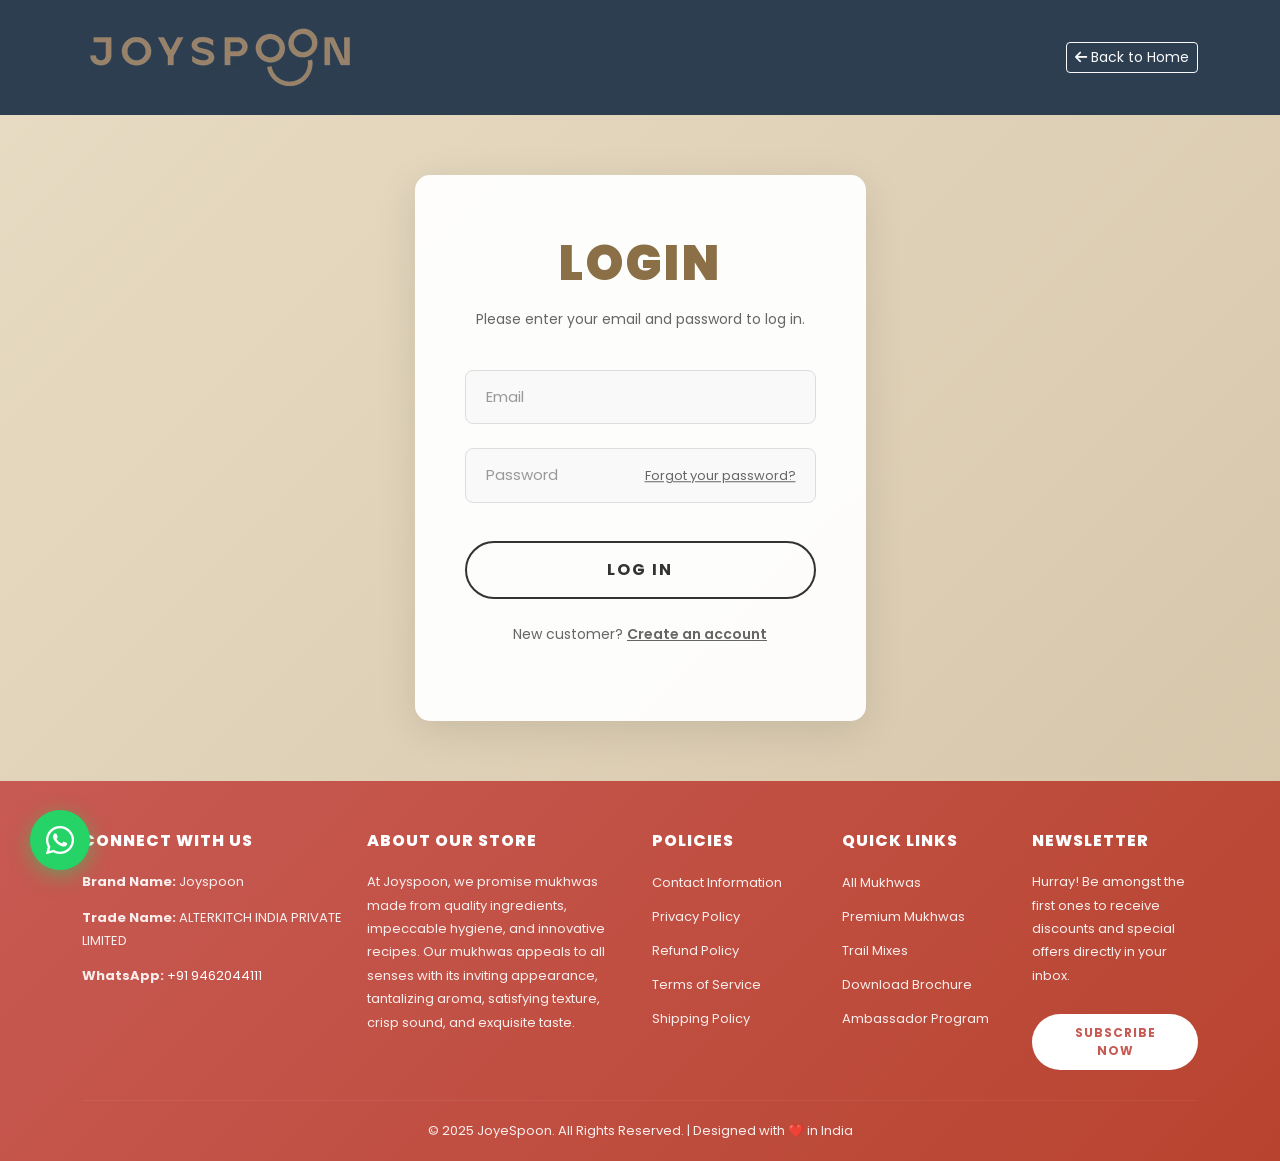
<file: login.html>
<!DOCTYPE html>
<html lang="en">
  <head>
    <meta charset="UTF-8" />
    <meta name="viewport" content="width=device-width, initial-scale=1.0" />
    <title>Login - JoyeSpoon</title>

    <!-- Bootstrap CSS -->
    <link
      href="https://cdn.jsdelivr.net/npm/bootstrap@5.3.0/dist/css/bootstrap.min.css"
      rel="stylesheet"
    />

    <!-- Font Awesome -->
    <link
      rel="stylesheet"
      href="https://cdnjs.cloudflare.com/ajax/libs/font-awesome/6.4.0/css/all.min.css"
    />

    <!-- Google Fonts -->
    <link
      href="https://fonts.googleapis.com/css2?family=Poppins:wght@300;400;600;700;800;900&display=swap"
      rel="stylesheet"
    />

    <!-- Login CSS -->
    <link rel="stylesheet" href="login.css" />
  </head>
  <body>
    <!-- Top Navigation Bar -->
    <nav class="navbar navbar-expand-lg navbar-dark bg-dark">
      <div class="container">
        <a class="navbar-brand" href="index.html">
          <span class="brand-text"><img src="joyspoonicon.avif"></span>
        </a>
        <button
          class="btn btn-outline-light btn-sm"
          onclick="window.location.href='index.html'"
        >
          <i class="fas fa-arrow-left"></i> Back to Home
        </button>
      </div>
    </nav>

    <!-- Login Section -->
    <section class="login-section">
      <div class="container">
        <div class="row justify-content-center">
          <div class="col-lg-5 col-md-7">
            <div class="login-card">
              <h1 class="login-title">LOGIN</h1>
              <p class="login-subtitle">
                Please enter your email and password to log in.
              </p>

              <form id="loginForm" class="login-form">
                <div class="form-group mb-4">
                  <input
                    type="email"
                    class="form-control"
                    id="email"
                    placeholder="Email"
                    required
                  />
                </div>

                <div class="form-group mb-2 position-relative">
                  <input
                    type="password"
                    class="form-control"
                    id="password"
                    placeholder="Password"
                    required
                  />
                  <a href="#" class="forgot-password">Forgot your password?</a>
                </div>

                <button type="submit" class="btn btn-login">LOG IN</button>

                <div class="signup-link">
                  <p>
                    New customer? <a href="signup.html">Create an account</a>
                  </p>
                </div>
              </form>
            </div>
          </div>
        </div>
      </div>
    </section>

    <!-- Footer -->
    <footer class="footer">
      <div class="container">
        <div class="row g-4">
          <div class="col-lg-3 col-md-6">
            <h5 class="footer-title">CONNECT WITH US</h5>
            <p class="footer-text"><strong>Brand Name:</strong> Joyspoon</p>
            <p class="footer-text">
              <strong>Trade Name:</strong> ALTERKITCH INDIA PRIVATE LIMITED
            </p>
            <p class="footer-text">
              <strong>WhatsApp:</strong>
              <a href="tel:+919462044111" class="footer-link">+91 9462044111</a>
            </p>
          </div>

          <div class="col-lg-3 col-md-6">
            <h5 class="footer-title">ABOUT OUR STORE</h5>
            <p class="footer-text">
              At Joyspoon, we promise mukhwas made from quality ingredients,
              impeccable hygiene, and innovative recipes. Our mukhwas appeals to
              all senses with its inviting appearance, tantalizing aroma,
              satisfying texture, crisp sound, and exquisite taste.
            </p>
          </div>

          <div class="col-lg-2 col-md-6">
            <h5 class="footer-title">POLICIES</h5>
            <ul class="footer-links">
              <li><a href="#">Contact Information</a></li>
              <li><a href="#">Privacy Policy</a></li>
              <li><a href="#">Refund Policy</a></li>
              <li><a href="#">Terms of Service</a></li>
              <li><a href="#">Shipping Policy</a></li>
            </ul>
          </div>

          <div class="col-lg-2 col-md-6">
            <h5 class="footer-title">QUICK LINKS</h5>
            <ul class="footer-links">
              <li><a href="#">All Mukhwas</a></li>
              <li><a href="#">Premium Mukhwas</a></li>
              <li><a href="#">Trail Mixes</a></li>
              <li><a href="#">Download Brochure</a></li>
              <li><a href="#">Ambassador Program</a></li>
            </ul>
          </div>

          <div class="col-lg-2 col-md-6">
            <h5 class="footer-title">NEWSLETTER</h5>
            <p class="footer-text">
              Hurray! Be amongst the first ones to receive discounts and special
              offers directly in your inbox.
            </p>
            <button class="btn btn-subscribe">SUBSCRIBE NOW</button>
          </div>
        </div>

        <hr class="footer-divider" />

        <div class="footer-bottom">
          <p>
            &copy; 2025 JoyeSpoon. All Rights Reserved. | Designed with ❤️ in
            India
          </p>
        </div>
      </div>
    </footer>

    <!-- WhatsApp Float Button -->
    <a href="https://wa.me/7801820504" class="whatsapp-float" target="_blank">
      <i class="fab fa-whatsapp"></i>
    </a>

    <!-- Bootstrap JS -->
    <script src="https://cdn.jsdelivr.net/npm/bootstrap@5.3.0/dist/js/bootstrap.bundle.min.js"></script>

    <!-- Login Script -->
    <script>
      // Handle login form submission
      document
        .getElementById('loginForm')
        .addEventListener('submit', function (e) {
          e.preventDefault();

          const email = document.getElementById('email').value;
          const password = document.getElementById('password').value;

          // Simple validation
          if (email && password) {
            // Show success message
            alert('Login successful! Welcome to JoyeSpoon.');
            // Redirect to home page
            setTimeout(() => {
              window.location.href = 'index.html';
            }, 1000);
          }
        });

      // Handle forgot password
      document
        .querySelector('.forgot-password')
        .addEventListener('click', function (e) {
          e.preventDefault();
          const email = prompt(
            'Please enter your email address to reset password:'
          );
          if (email) {
            alert('Password reset link has been sent to ' + email);
          }
        });
    </script>
  </body>
</html>
</file>
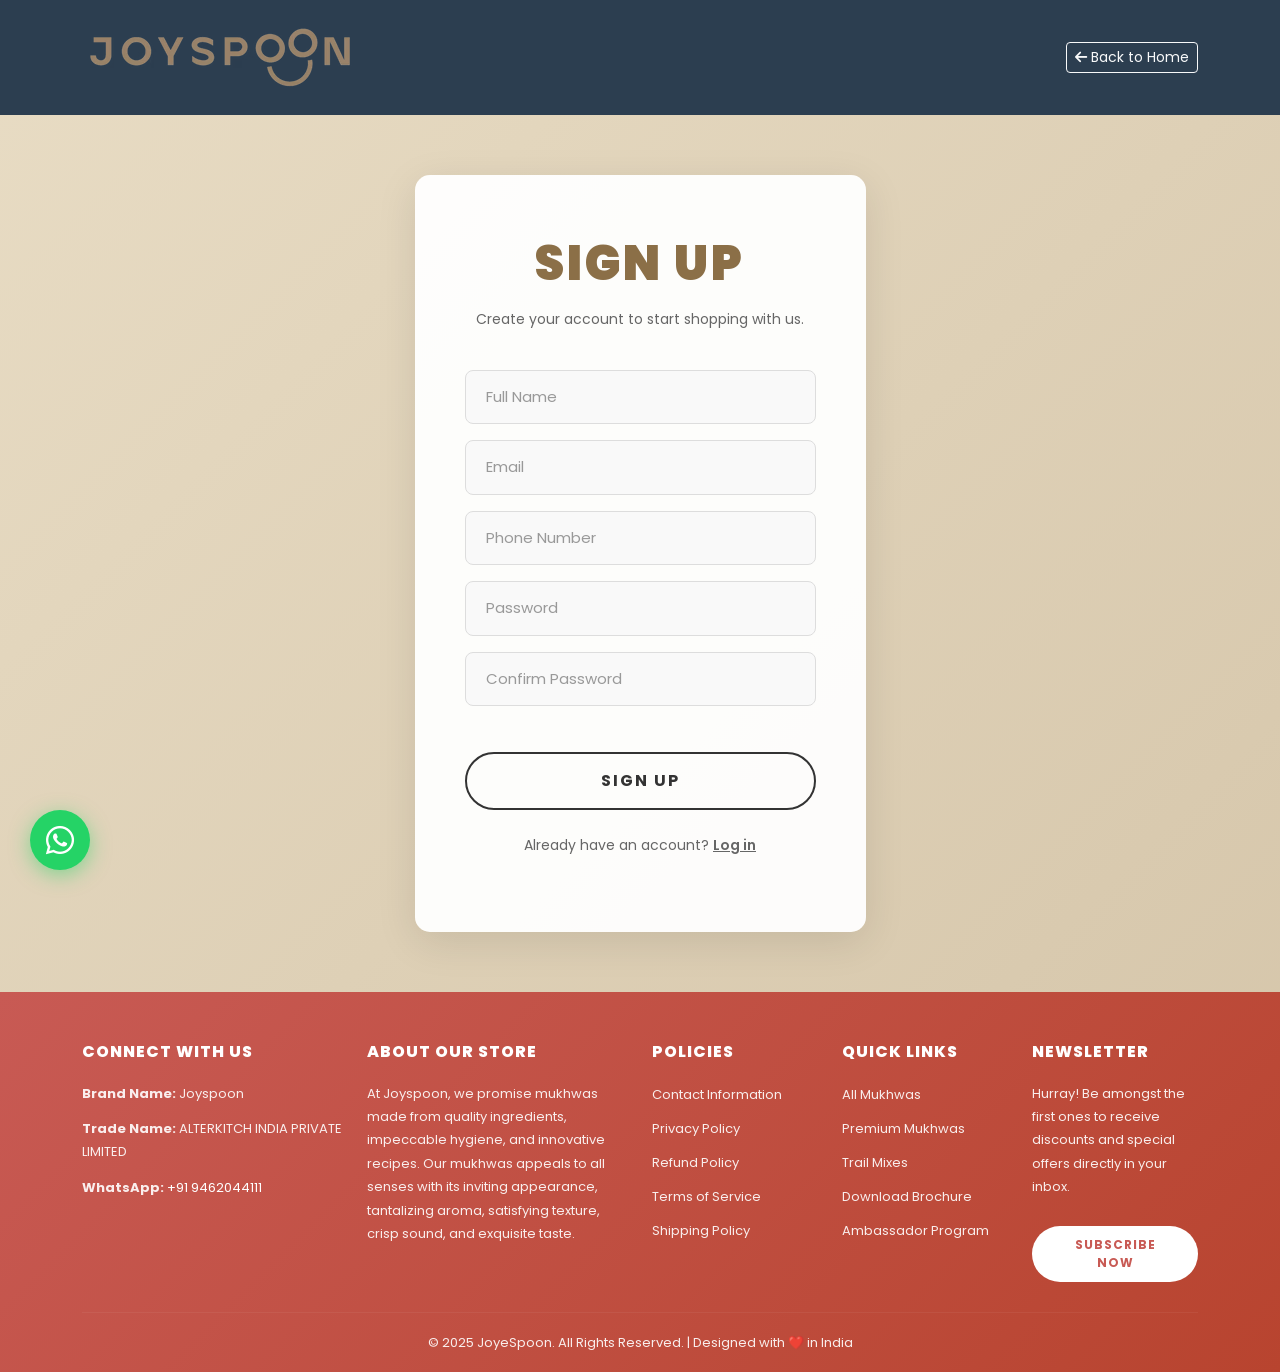
<file: signup.html>
<!DOCTYPE html>
<html lang="en">
  <head>
    <meta charset="UTF-8" />
    <meta name="viewport" content="width=device-width, initial-scale=1.0" />
    <title>Sign Up - JoyeSpoon</title>

    <!-- Bootstrap CSS -->
    <link
      href="https://cdn.jsdelivr.net/npm/bootstrap@5.3.0/dist/css/bootstrap.min.css"
      rel="stylesheet"
    />

    <!-- Font Awesome -->
    <link
      rel="stylesheet"
      href="https://cdnjs.cloudflare.com/ajax/libs/font-awesome/6.4.0/css/all.min.css"
    />

    <!-- Google Fonts -->
    <link
      href="https://fonts.googleapis.com/css2?family=Poppins:wght@300;400;600;700;800;900&display=swap"
      rel="stylesheet"
    />

    <!-- Login CSS -->
    <link rel="stylesheet" href="login.css" />
  </head>
  <body>
    <!-- Top Navigation Bar -->
    <nav class="navbar navbar-expand-lg navbar-dark bg-dark">
      <div class="container">
        <a class="navbar-brand" href="index.html">
          <span class="brand-text"><img src="joyspoonicon.avif"></span>
        </a>
        <button
          class="btn btn-outline-light btn-sm"
          onclick="window.location.href='index.html'"
        >
          <i class="fas fa-arrow-left"></i> Back to Home
        </button>
      </div>
    </nav>

    <!-- Signup Section -->
    <section class="login-section">
      <div class="container">
        <div class="row justify-content-center">
          <div class="col-lg-5 col-md-7">
            <div class="login-card">
              <h1 class="login-title">SIGN UP</h1>
              <p class="login-subtitle">
                Create your account to start shopping with us.
              </p>

              <form id="signupForm" class="login-form">
                <div class="form-group mb-3">
                  <input
                    type="text"
                    class="form-control"
                    id="fullName"
                    placeholder="Full Name"
                    required
                  />
                </div>

                <div class="form-group mb-3">
                  <input
                    type="email"
                    class="form-control"
                    id="email"
                    placeholder="Email"
                    required
                  />
                </div>

                <div class="form-group mb-3">
                  <input
                    type="tel"
                    class="form-control"
                    id="phone"
                    placeholder="Phone Number"
                    required
                  />
                </div>

                <div class="form-group mb-3">
                  <input
                    type="password"
                    class="form-control"
                    id="password"
                    placeholder="Password"
                    required
                  />
                </div>

                <div class="form-group mb-3">
                  <input
                    type="password"
                    class="form-control"
                    id="confirmPassword"
                    placeholder="Confirm Password"
                    required
                  />
                </div>

                <button type="submit" class="btn btn-login">SIGN UP</button>

                <div class="signup-link">
                  <p>
                    Already have an account? <a href="login.html">Log in</a>
                  </p>
                </div>
              </form>
            </div>
          </div>
        </div>
      </div>
    </section>

    <!-- Footer -->
    <footer class="footer">
      <div class="container">
        <div class="row g-4">
          <div class="col-lg-3 col-md-6">
            <h5 class="footer-title">CONNECT WITH US</h5>
            <p class="footer-text"><strong>Brand Name:</strong> Joyspoon</p>
            <p class="footer-text">
              <strong>Trade Name:</strong> ALTERKITCH INDIA PRIVATE LIMITED
            </p>
            <p class="footer-text">
              <strong>WhatsApp:</strong>
              <a href="tel:+919462044111" class="footer-link">+91 9462044111</a>
            </p>
          </div>

          <div class="col-lg-3 col-md-6">
            <h5 class="footer-title">ABOUT OUR STORE</h5>
            <p class="footer-text">
              At Joyspoon, we promise mukhwas made from quality ingredients,
              impeccable hygiene, and innovative recipes. Our mukhwas appeals to
              all senses with its inviting appearance, tantalizing aroma,
              satisfying texture, crisp sound, and exquisite taste.
            </p>
          </div>

          <div class="col-lg-2 col-md-6">
            <h5 class="footer-title">POLICIES</h5>
            <ul class="footer-links">
              <li><a href="#">Contact Information</a></li>
              <li><a href="#">Privacy Policy</a></li>
              <li><a href="#">Refund Policy</a></li>
              <li><a href="#">Terms of Service</a></li>
              <li><a href="#">Shipping Policy</a></li>
            </ul>
          </div>

          <div class="col-lg-2 col-md-6">
            <h5 class="footer-title">QUICK LINKS</h5>
            <ul class="footer-links">
              <li><a href="#">All Mukhwas</a></li>
              <li><a href="#">Premium Mukhwas</a></li>
              <li><a href="#">Trail Mixes</a></li>
              <li><a href="#">Download Brochure</a></li>
              <li><a href="#">Ambassador Program</a></li>
            </ul>
          </div>

          <div class="col-lg-2 col-md-6">
            <h5 class="footer-title">NEWSLETTER</h5>
            <p class="footer-text">
              Hurray! Be amongst the first ones to receive discounts and special
              offers directly in your inbox.
            </p>
            <button class="btn btn-subscribe">SUBSCRIBE NOW</button>
          </div>
        </div>

        <hr class="footer-divider" />

        <div class="footer-bottom">
          <p>
            &copy; 2025 JoyeSpoon. All Rights Reserved. | Designed with ❤️ in
            India
          </p>
        </div>
      </div>
    </footer>

    <!-- WhatsApp Float Button -->
    <a href="https://wa.me/919462044111" class="whatsapp-float" target="_blank">
      <i class="fab fa-whatsapp"></i>
    </a>

    <!-- Bootstrap JS -->
    <script src="https://cdn.jsdelivr.net/npm/bootstrap@5.3.0/dist/js/bootstrap.bundle.min.js"></script>

    <!-- Signup Script -->
    <script>
      // Handle signup form submission
      document
        .getElementById('signupForm')
        .addEventListener('submit', function (e) {
          e.preventDefault();

          const fullName = document.getElementById('fullName').value;
          const email = document.getElementById('email').value;
          const phone = document.getElementById('phone').value;
          const password = document.getElementById('password').value;
          const confirmPassword =
            document.getElementById('confirmPassword').value;

          // Validate passwords match
          if (password !== confirmPassword) {
            alert('Passwords do not match. Please try again.');
            return;
          }

          // Simple validation
          if (fullName && email && phone && password) {
            // Show success message
            alert('Account created successfully! Welcome to JoyeSpoon.');
            // Redirect to login page
            setTimeout(() => {
              window.location.href = 'login.html';
            }, 1000);
          }
        });
    </script>
  </body>
</html>
</file>
<file: login.css>
/* Login Page Styles */
* {
    margin: 0;
    padding: 0;
    box-sizing: border-box;
}

body {
    font-family: 'Poppins', sans-serif;
    background: linear-gradient(135deg, #E8DCC4, #D4C4A8);
    min-height: 100vh;
    display: flex;
    flex-direction: column;
}

/* Top Navigation */
.navbar {
    background: #2C3E50 !important;
    padding: 15px 0;
}

.navbar .brand-text {
    font-size: 24px;
    font-weight: 900;
    color: white !important;
}

/* Login Section */
.login-section {
    flex: 1;
    display: flex;
    align-items: center;
    justify-content: center;
    padding: 60px 20px;
    min-height: calc(100vh - 500px);
}

.login-card {
    background: rgba(255, 255, 255, 0.95);
    padding: 60px 50px;
    border-radius: 15px;
    box-shadow: 0 10px 40px rgba(0, 0, 0, 0.1);
    width: 100%;
    max-width: 500px;
    margin: 0 auto;
}

.login-title {
    font-size: 48px;
    font-weight: 900;
    color: #8B6F47;
    text-align: center;
    margin-bottom: 15px;
    letter-spacing: 3px;
}

.login-subtitle {
    text-align: center;
    color: #666;
    font-size: 14px;
    margin-bottom: 40px;
    line-height: 1.6;
}

.login-form {
    width: 100%;
}

.form-group {
    margin-bottom: 25px;
}

.form-control {
    width: 100%;
    padding: 15px 20px;
    border: 1px solid #ddd;
    border-radius: 8px;
    font-size: 15px;
    background: #f9f9f9;
    transition: all 0.3s ease;
}

.form-control:focus {
    outline: none;
    border-color: #8B6F47;
    background: white;
    box-shadow: 0 0 0 3px rgba(139, 111, 71, 0.1);
}

.form-control::placeholder {
    color: #999;
}

.forgot-password {
    position: absolute;
    right: 20px;
    top: 50%;
    transform: translateY(-50%);
    color: #666;
    font-size: 13px;
    text-decoration: underline;
    transition: color 0.3s ease;
}

.forgot-password:hover {
    color: #8B6F47;
}

.btn-login {
    width: 100%;
    padding: 15px;
    background: transparent;
    color: #333;
    border: 2px solid #333;
    border-radius: 50px;
    font-size: 16px;
    font-weight: 700;
    letter-spacing: 2px;
    text-transform: uppercase;
    margin-top: 30px;
    transition: all 0.3s ease;
    cursor: pointer;
}

.btn-login:hover {
    background: #333;
    color: white;
    transform: translateY(-2px);
    box-shadow: 0 5px 20px rgba(0, 0, 0, 0.2);
}

.signup-link {
    text-align: center;
    margin-top: 25px;
}

.signup-link p {
    color: #666;
    font-size: 14px;
}

.signup-link a {
    color: #666;
    text-decoration: underline;
    font-weight: 600;
    transition: color 0.3s ease;
}

.signup-link a:hover {
    color: #8B6F47;
}

/* Footer */
.footer {
    background: linear-gradient(135deg, #C85A54, #B8442F);
    color: white;
    padding: 50px 0 20px;
    margin-top: auto;
}

.footer-title {
    font-size: 16px;
    font-weight: 800;
    margin-bottom: 20px;
    text-transform: uppercase;
    letter-spacing: 1px;
}

.footer-text {
    font-size: 13px;
    line-height: 1.8;
    margin-bottom: 12px;
    color: rgba(255, 255, 255, 0.9);
}

.footer-text strong {
    font-weight: 700;
}

.footer-link {
    color: white;
    text-decoration: none;
    transition: opacity 0.3s ease;
}

.footer-link:hover {
    opacity: 0.8;
}

.footer-links {
    list-style: none;
    padding: 0;
}

.footer-links li {
    margin-bottom: 10px;
}

.footer-links a {
    color: rgba(255, 255, 255, 0.9);
    text-decoration: none;
    font-size: 13px;
    transition: all 0.3s ease;
}

.footer-links a:hover {
    color: white;
    padding-left: 5px;
}

.btn-subscribe {
    background: white;
    color: #C85A54;
    border: none;
    padding: 10px 25px;
    border-radius: 50px;
    font-weight: 700;
    font-size: 12px;
    text-transform: uppercase;
    letter-spacing: 1px;
    transition: all 0.3s ease;
    margin-top: 15px;
}

.btn-subscribe:hover {
    background: #2C3E50;
    color: white;
    transform: translateY(-2px);
    box-shadow: 0 5px 15px rgba(0, 0, 0, 0.3);
}

.footer-divider {
    border-color: rgba(255, 255, 255, 0.2);
    margin: 30px 0 20px;
}

.footer-bottom {
    text-align: center;
}

.footer-bottom p {
    font-size: 13px;
    margin: 0;
    color: rgba(255, 255, 255, 0.9);
}

/* WhatsApp Float Button */
.whatsapp-float {
    position: fixed;
    bottom: 30px;
    left: 30px;
    width: 60px;
    height: 60px;
    background: #25D366;
    color: white;
    border-radius: 50%;
    display: flex;
    align-items: center;
    justify-content: center;
    font-size: 32px;
    box-shadow: 0 5px 20px rgba(37, 211, 102, 0.5);
    transition: all 0.3s ease;
    z-index: 1000;
    text-decoration: none;
}

.whatsapp-float:hover {
    transform: scale(1.1);
    box-shadow: 0 8px 30px rgba(37, 211, 102, 0.7);
    color: white;
}

/* Responsive Design */
@media (max-width: 768px) {
    .login-card {
        padding: 40px 30px;
    }
    
    .login-title {
        font-size: 36px;
    }
    
    .login-subtitle {
        font-size: 13px;
    }
    
    .forgot-password {
        position: static;
        display: block;
        text-align: right;
        margin-top: 10px;
        transform: none;
    }
    
    .footer {
        padding: 40px 0 20px;
    }
    
    .footer-title {
        font-size: 14px;
        margin-top: 20px;
    }
    
    .footer-text {
        font-size: 12px;
    }
    
    .whatsapp-float {
        width: 50px;
        height: 50px;
        font-size: 26px;
        bottom: 20px;
        left: 20px;
    }
}

@media (max-width: 576px) {
    .login-section {
        padding: 40px 15px;
    }
    
    .login-card {
        padding: 30px 20px;
    }
    
    .login-title {
        font-size: 32px;
    }
    
    .form-control {
        padding: 12px 15px;
        font-size: 14px;
    }
    
    .btn-login {
        padding: 12px;
        font-size: 14px;
    }
}

/* Animation */
@keyframes fadeIn {
    from {
        opacity: 0;
        transform: translateY(20px);
    }
    to {
        opacity: 1;
        transform: translateY(0);
    }
}

.login-card {
    animation: fadeIn 0.6s ease;
}
</file>
